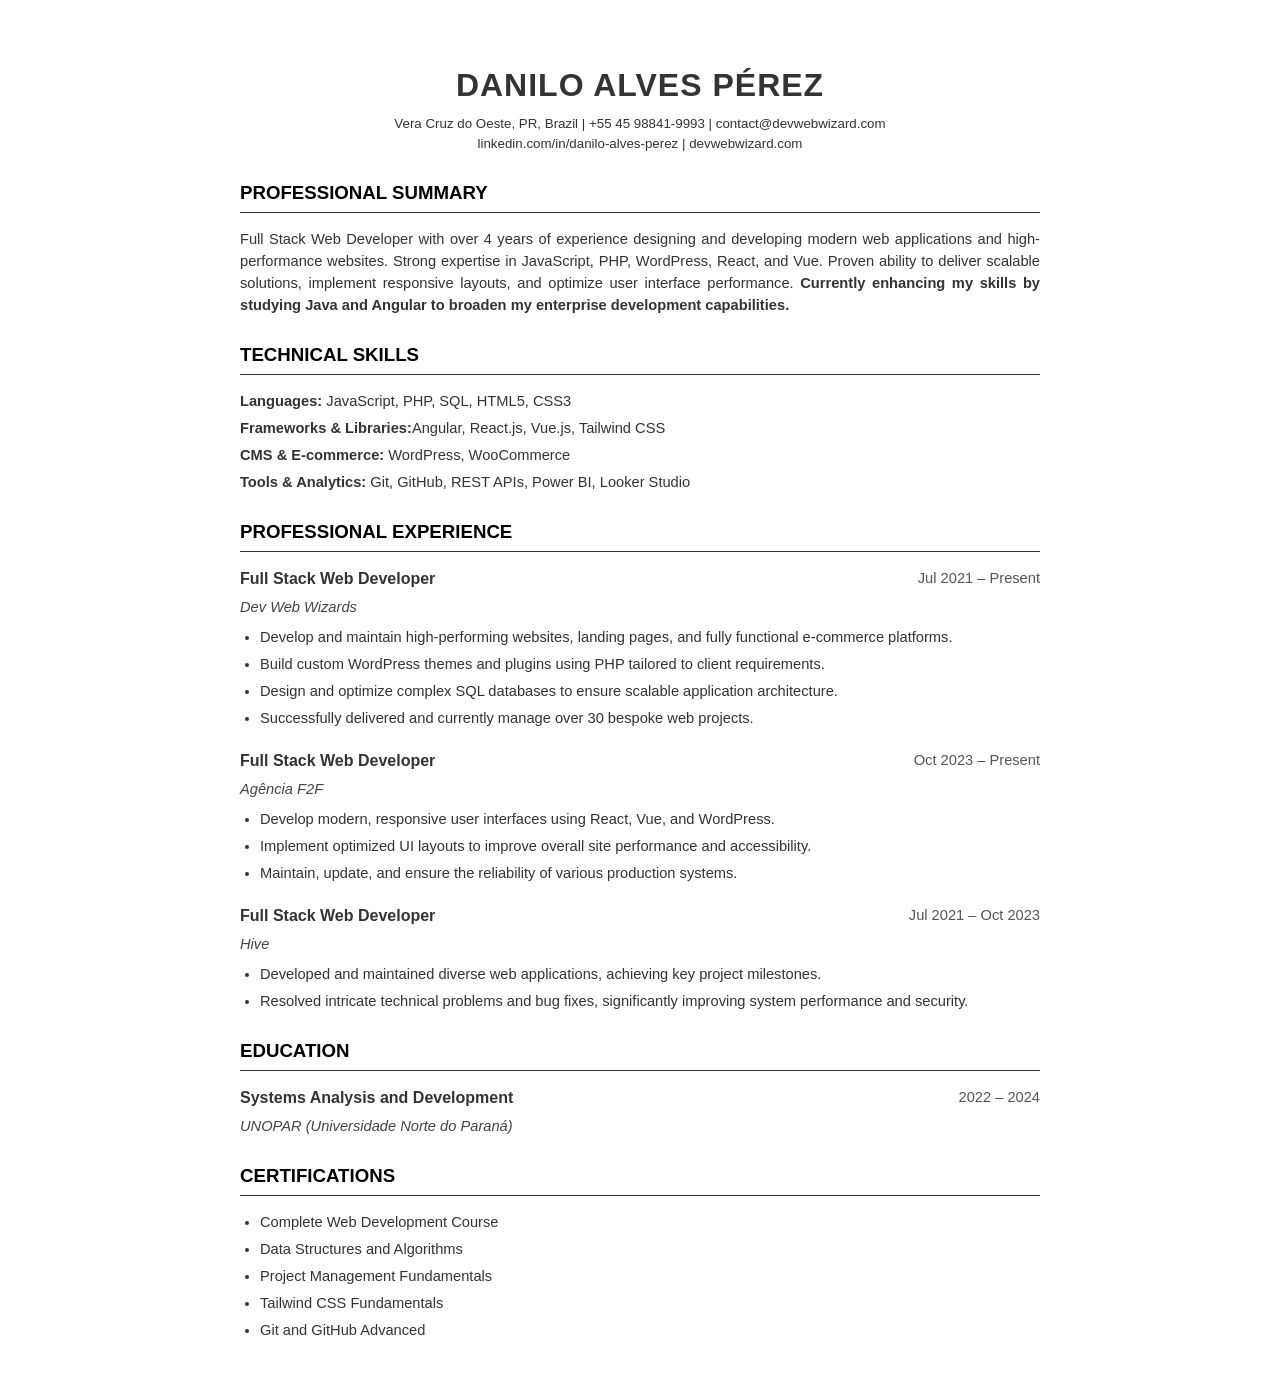
<file: assets/docs/curriculo-en.html>
<!DOCTYPE html>
<html lang="en">

<head>
    <meta charset="UTF-8">
    <title>Danilo Alves Perez - Resume</title>
    <style>
        body {
            font-family: "Segoe UI", Arial, sans-serif;
            line-height: 1.5;
            color: #333;
            max-width: 800px;
            margin: 0 auto;
            padding: 40px;
        }

        h1 {
            font-size: 24pt;
            margin-bottom: 5px;
            text-align: center;
            text-transform: uppercase;
            letter-spacing: 1px;
        }

        .contact-info {
            text-align: center;
            font-size: 10pt;
            margin-bottom: 20px;
        }

        .contact-info a {
            color: #333;
            text-decoration: none;
        }

        h2 {
            font-size: 14pt;
            border-bottom: 1px solid #333;
            padding-bottom: 5px;
            margin-top: 25px;
            margin-bottom: 15px;
            text-transform: uppercase;
            color: #000;
        }

        h3 {
            font-size: 12pt;
            margin: 0 0 5px 0;
            display: flex;
            justify-content: space-between;
        }

        .job-title {
            font-weight: bold;
        }

        .date {
            font-weight: normal;
            font-size: 11pt;
            color: #555;
        }

        .company {
            font-size: 11pt;
            font-style: italic;
            margin-bottom: 8px;
            color: #444;
        }

        ul {
            margin-top: 0;
            padding-left: 20px;
        }

        li {
            margin-bottom: 5px;
            font-size: 11pt;
        }

        .skills-container {
            margin-bottom: 15px;
        }

        .skills-category {
            font-size: 11pt;
            margin-bottom: 5px;
        }

        p {
            font-size: 11pt;
            text-align: justify;
        }

        .job {
            margin-bottom: 20px;
        }
    </style>
</head>

<body>

    <h1>Danilo Alves Pérez</h1>
    <div class="contact-info">
        Vera Cruz do Oeste, PR, Brazil | +55 45 98841-9993 | <a
            href="mailto:contact@devwebwizard.com">contact@devwebwizard.com</a><br>
        <a href="https://www.linkedin.com/in/danilo-alves-perez">linkedin.com/in/danilo-alves-perez</a> | <a
            href="http://devwebwizard.com/">devwebwizard.com</a>
    </div>

    <h2>Professional Summary</h2>
    <p>Full Stack Web Developer with over 4 years of experience designing and developing modern web applications and
        high-performance websites. Strong expertise in JavaScript, PHP, WordPress, React, and Vue. Proven ability to
        deliver scalable solutions, implement responsive layouts, and optimize user interface performance. 
        <strong>Currently enhancing my skills by studying Java and Angular to broaden my enterprise development capabilities.</strong>
    </p>

    <h2>Technical Skills</h2>
    <div class="skills-container">
        <div class="skills-category"><strong>Languages:</strong> JavaScript, PHP, SQL, HTML5, CSS3</div>
        <div class="skills-category"><strong>Frameworks & Libraries:</strong>Angular, React.js, Vue.js, Tailwind CSS
        </div>
        <div class="skills-category"><strong>CMS & E-commerce:</strong> WordPress, WooCommerce</div>
        <div class="skills-category"><strong>Tools & Analytics:</strong> Git, GitHub, REST APIs, Power BI, Looker Studio
        </div>
    </div>

    <h2>Professional Experience</h2>

    <div class="job">
        <h3><span class="job-title">Full Stack Web Developer</span> <span class="date">Jul 2021 – Present</span></h3>
        <div class="company">Dev Web Wizards</div>
        <ul>
            <li>Develop and maintain high-performing websites, landing pages, and fully functional e-commerce platforms.
            </li>
            <li>Build custom WordPress themes and plugins using PHP tailored to client requirements.</li>
            <li>Design and optimize complex SQL databases to ensure scalable application architecture.</li>
            <li>Successfully delivered and currently manage over 30 bespoke web projects.</li>
        </ul>
    </div>

    <div class="job" style="page-break-before: always;">
        <h3><span class="job-title">Full Stack Web Developer</span> <span class="date">Oct 2023 – Present</span></h3>
        <div class="company">Agência F2F</div>
        <ul>
            <li>Develop modern, responsive user interfaces using React, Vue, and WordPress.</li>
            <li>Implement optimized UI layouts to improve overall site performance and accessibility.</li>
            <li>Maintain, update, and ensure the reliability of various production systems.</li>
        </ul>
    </div>


    <div class="job">
        <h3><span class="job-title">Full Stack Web Developer</span> <span class="date">Jul 2021 – Oct 2023</span></h3>
        <div class="company">Hive</div>
        <ul>
            <li>Developed and maintained diverse web applications, achieving key project milestones.</li>
            <li>Resolved intricate technical problems and bug fixes, significantly improving system performance and
                security.</li>
        </ul>
    </div>

    <h2>Education</h2>
    <div class="job">
        <h3><span class="job-title">Systems Analysis and Development</span> <span class="date">2022 – 2024</span></h3>
        <div class="company">UNOPAR (Universidade Norte do Paraná)</div>
    </div>



    <h2>Certifications</h2>
    <ul>
        <li>Complete Web Development Course</li>
        <li>Data Structures and Algorithms</li>
        <li>Project Management Fundamentals</li>
        <li>Tailwind CSS Fundamentals</li>
        <li>Git and GitHub Advanced</li>
    </ul>

</body>

</html>
</file>
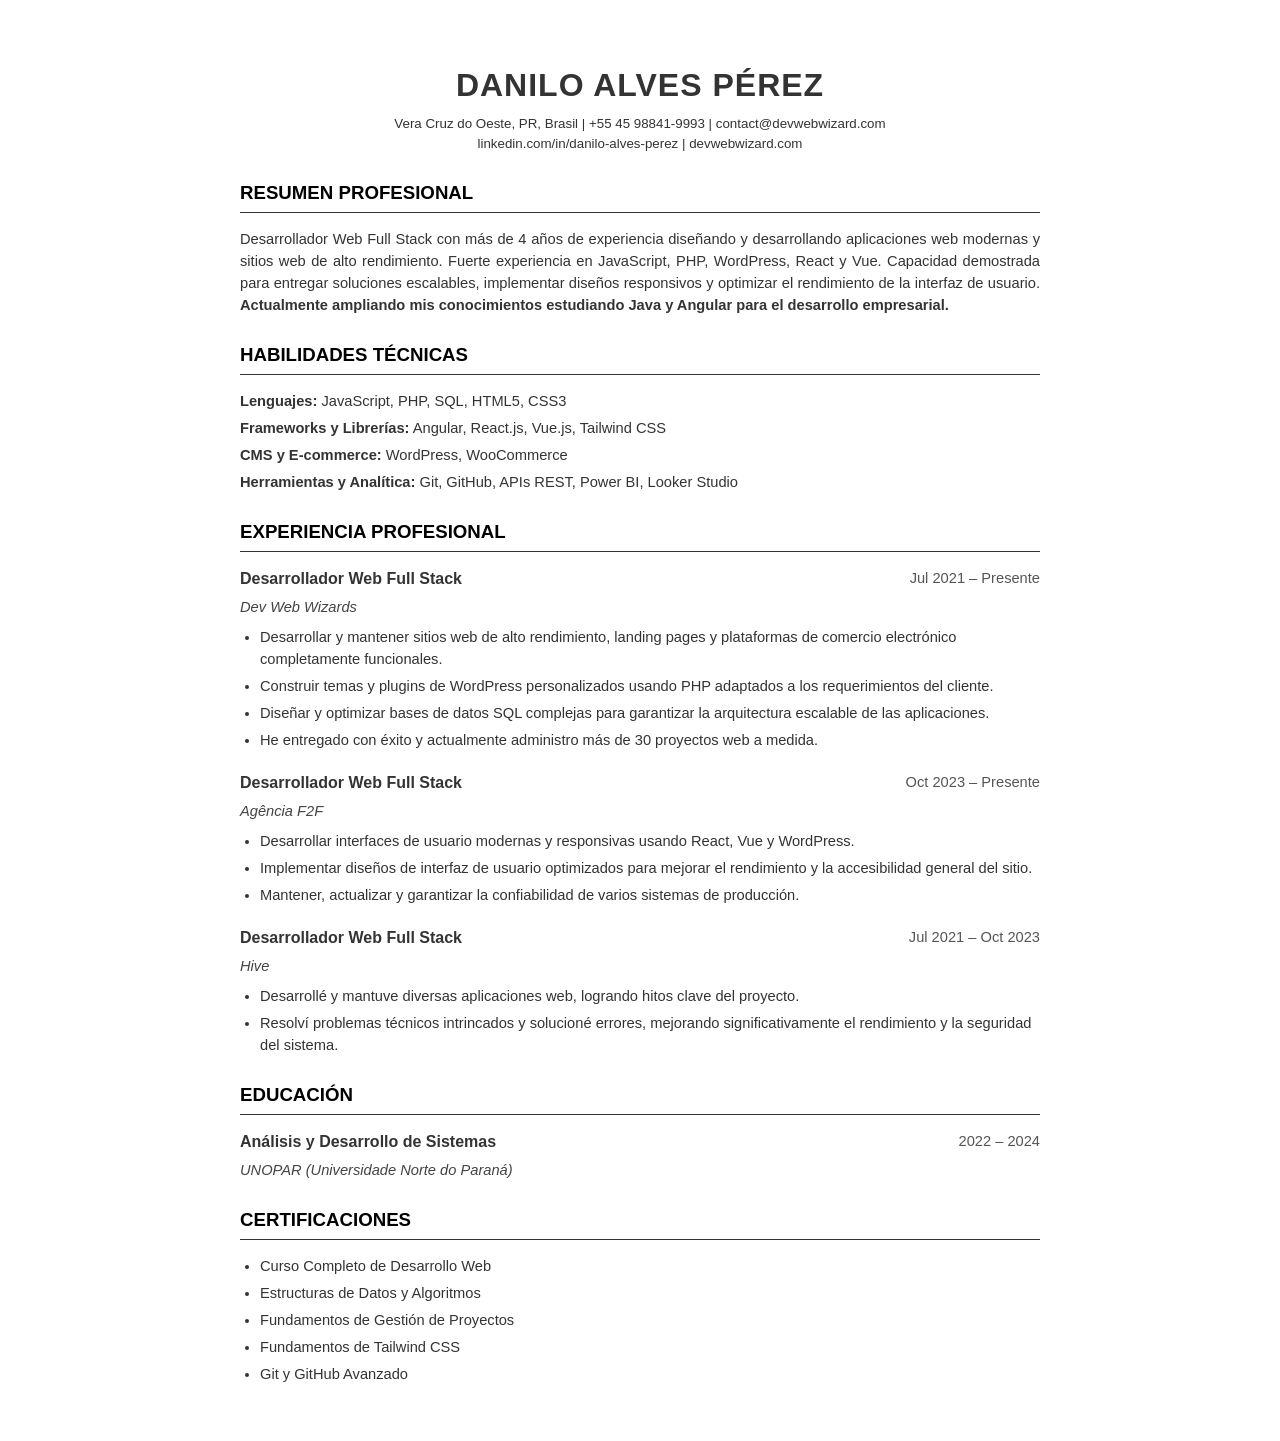
<file: assets/docs/curriculo-es.html>
<!DOCTYPE html>
<html lang="es">
<head>
    <meta charset="UTF-8">
    <title>Danilo Alves Perez - Currículum</title>
    <style>
        body {
            font-family: "Segoe UI", Arial, sans-serif;
            line-height: 1.5;
            color: #333;
            max-width: 800px;
            margin: 0 auto;
            padding: 40px;
        }

        h1 {
            font-size: 24pt;
            margin-bottom: 5px;
            text-align: center;
            text-transform: uppercase;
            letter-spacing: 1px;
        }

        .contact-info {
            text-align: center;
            font-size: 10pt;
            margin-bottom: 20px;
        }

        .contact-info a {
            color: #333;
            text-decoration: none;
        }

        h2 {
            font-size: 14pt;
            border-bottom: 1px solid #333;
            padding-bottom: 5px;
            margin-top: 25px;
            margin-bottom: 15px;
            text-transform: uppercase;
            color: #000;
        }

        h3 {
            font-size: 12pt;
            margin: 0 0 5px 0;
            display: flex;
            justify-content: space-between;
        }

        .job-title {
            font-weight: bold;
        }

        .date {
            font-weight: normal;
            font-size: 11pt;
            color: #555;
        }

        .company {
            font-size: 11pt;
            font-style: italic;
            margin-bottom: 8px;
            color: #444;
        }

        ul {
            margin-top: 0;
            padding-left: 20px;
        }

        li {
            margin-bottom: 5px;
            font-size: 11pt;
        }

        .skills-container {
            margin-bottom: 15px;
        }

        .skills-category {
            font-size: 11pt;
            margin-bottom: 5px;
        }

        p {
            font-size: 11pt;
            text-align: justify;
        }

        .job {
            margin-bottom: 20px;
        }
    </style>
</head>

<body>

    <h1>Danilo Alves Pérez</h1>
    <div class="contact-info">
        Vera Cruz do Oeste, PR, Brasil | +55 45 98841-9993 | <a
            href="mailto:contact@devwebwizard.com">contact@devwebwizard.com</a><br>
        <a href="https://www.linkedin.com/in/danilo-alves-perez">linkedin.com/in/danilo-alves-perez</a> | <a
            href="http://devwebwizard.com/">devwebwizard.com</a>
    </div>

    <h2>Resumen Profesional</h2>
    <p>Desarrollador Web Full Stack con más de 4 años de experiencia diseñando y desarrollando aplicaciones web modernas 
        y sitios web de alto rendimiento. Fuerte experiencia en JavaScript, PHP, WordPress, React y Vue. Capacidad demostrada para
        entregar soluciones escalables, implementar diseños responsivos y optimizar el rendimiento de la interfaz de usuario.
        <strong>Actualmente ampliando mis conocimientos estudiando Java y Angular para el desarrollo empresarial.</strong>
    </p>

    <h2>Habilidades Técnicas</h2>
    <div class="skills-container">
        <div class="skills-category"><strong>Lenguajes:</strong> JavaScript, PHP, SQL, HTML5, CSS3</div>
        <div class="skills-category"><strong>Frameworks y Librerías:</strong> Angular, React.js, Vue.js, Tailwind CSS</div>
        <div class="skills-category"><strong>CMS y E-commerce:</strong> WordPress, WooCommerce</div>
        <div class="skills-category"><strong>Herramientas y Analítica:</strong> Git, GitHub, APIs REST, Power BI, Looker Studio
        </div>
    </div>

    <h2>Experiencia Profesional</h2>

    <div class="job">
        <h3><span class="job-title">Desarrollador Web Full Stack</span> <span class="date">Jul 2021 – Presente</span></h3>
        <div class="company">Dev Web Wizards</div>
        <ul>
            <li>Desarrollar y mantener sitios web de alto rendimiento, landing pages y plataformas de comercio electrónico completamente funcionales.</li>
            <li>Construir temas y plugins de WordPress personalizados usando PHP adaptados a los requerimientos del cliente.</li>
            <li>Diseñar y optimizar bases de datos SQL complejas para garantizar la arquitectura escalable de las aplicaciones.</li>
            <li>He entregado con éxito y actualmente administro más de 30 proyectos web a medida.</li>
        </ul>
    </div>

    <div class="job" style="page-break-before: always;">
        <h3><span class="job-title">Desarrollador Web Full Stack</span> <span class="date">Oct 2023 – Presente</span></h3>
        <div class="company">Agência F2F</div>
        <ul>
            <li>Desarrollar interfaces de usuario modernas y responsivas usando React, Vue y WordPress.</li>
            <li>Implementar diseños de interfaz de usuario optimizados para mejorar el rendimiento y la accesibilidad general del sitio.</li>
            <li>Mantener, actualizar y garantizar la confiabilidad de varios sistemas de producción.</li>
        </ul>
    </div>

    <div class="job">
        <h3><span class="job-title">Desarrollador Web Full Stack</span> <span class="date">Jul 2021 – Oct 2023</span></h3>
        <div class="company">Hive</div>
        <ul>
            <li>Desarrollé y mantuve diversas aplicaciones web, logrando hitos clave del proyecto.</li>
            <li>Resolví problemas técnicos intrincados y solucioné errores, mejorando significativamente el rendimiento y la seguridad del sistema.</li>
        </ul>
    </div>

    <h2>Educación</h2>
    <div class="job">
        <h3><span class="job-title">Análisis y Desarrollo de Sistemas</span> <span class="date">2022 – 2024</span></h3>
        <div class="company">UNOPAR (Universidade Norte do Paraná)</div>
    </div>



    <h2>Certificaciones</h2>
    <ul>
        <li>Curso Completo de Desarrollo Web</li>
        <li>Estructuras de Datos y Algoritmos</li>
        <li>Fundamentos de Gestión de Proyectos</li>
        <li>Fundamentos de Tailwind CSS</li>
        <li>Git y GitHub Avanzado</li>
    </ul>

</body>

</html>
</file>
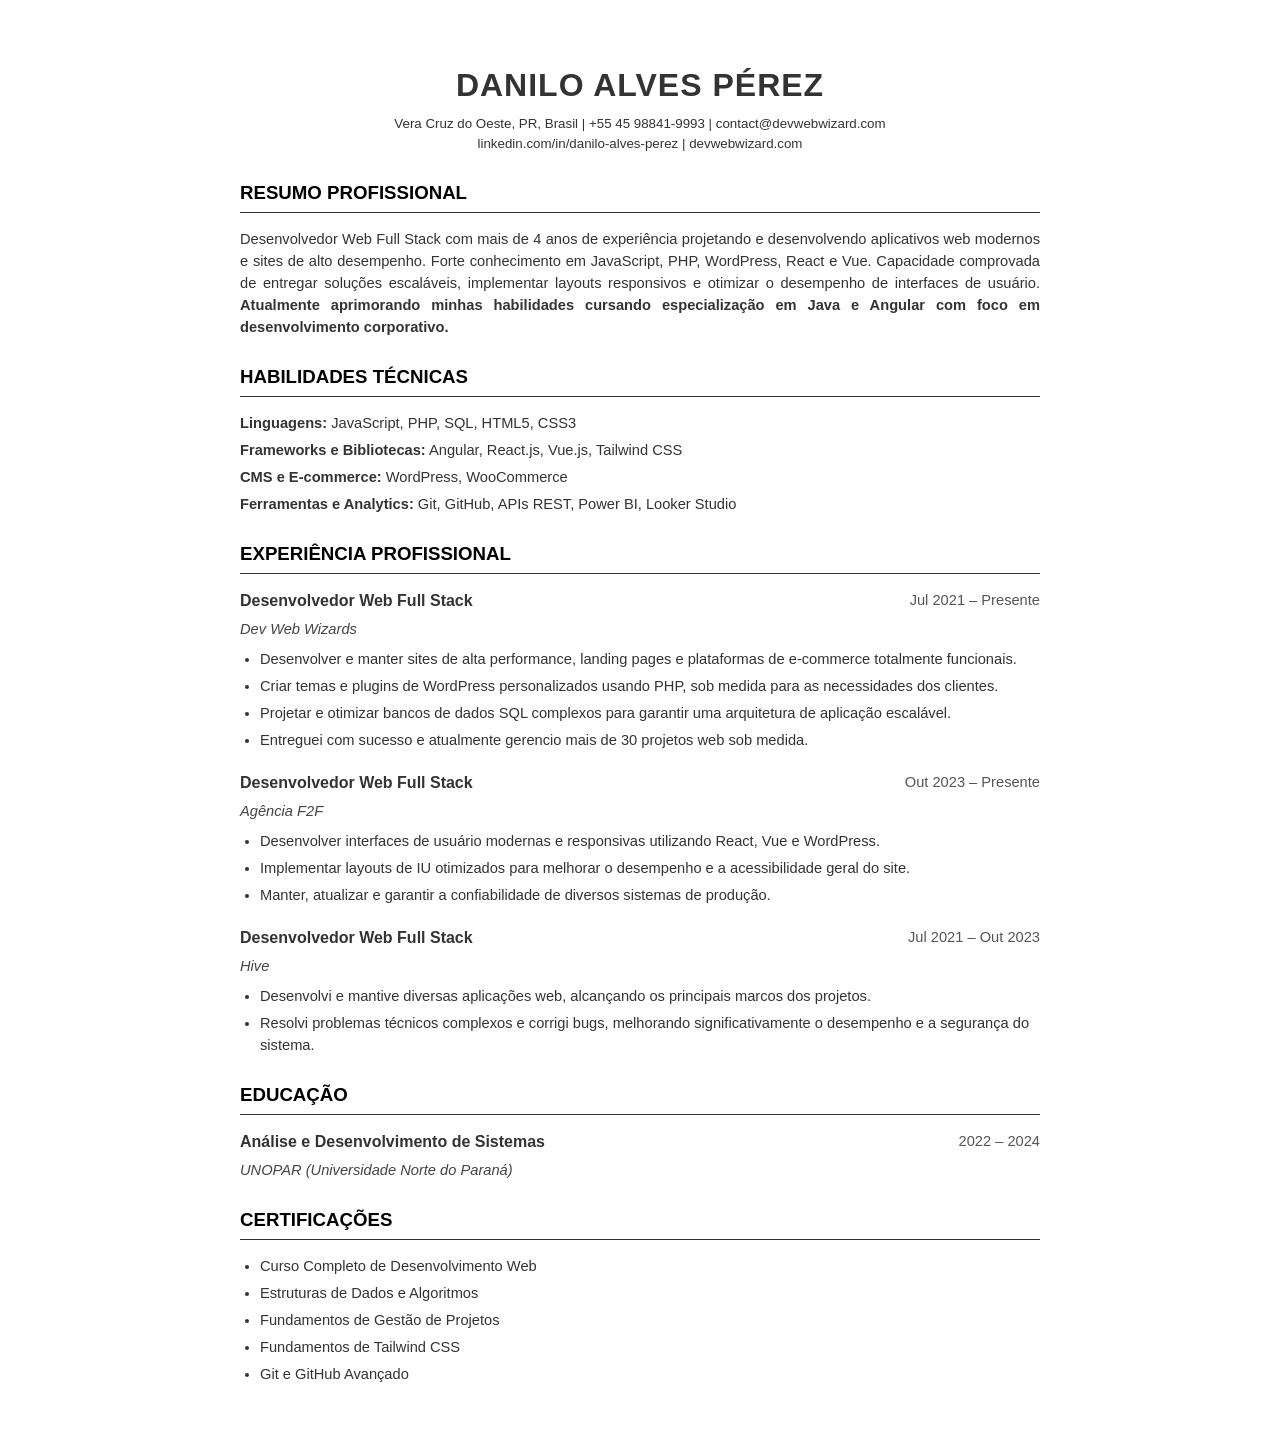
<file: assets/docs/curriculo-pt.html>
<!DOCTYPE html>
<html lang="pt-BR">
<head>
    <meta charset="UTF-8">
    <title>Danilo Alves Perez - Currículo</title>
    <style>
        body {
            font-family: "Segoe UI", Arial, sans-serif;
            line-height: 1.5;
            color: #333;
            max-width: 800px;
            margin: 0 auto;
            padding: 40px;
        }

        h1 {
            font-size: 24pt;
            margin-bottom: 5px;
            text-align: center;
            text-transform: uppercase;
            letter-spacing: 1px;
        }

        .contact-info {
            text-align: center;
            font-size: 10pt;
            margin-bottom: 20px;
        }

        .contact-info a {
            color: #333;
            text-decoration: none;
        }

        h2 {
            font-size: 14pt;
            border-bottom: 1px solid #333;
            padding-bottom: 5px;
            margin-top: 25px;
            margin-bottom: 15px;
            text-transform: uppercase;
            color: #000;
        }

        h3 {
            font-size: 12pt;
            margin: 0 0 5px 0;
            display: flex;
            justify-content: space-between;
        }

        .job-title {
            font-weight: bold;
        }

        .date {
            font-weight: normal;
            font-size: 11pt;
            color: #555;
        }

        .company {
            font-size: 11pt;
            font-style: italic;
            margin-bottom: 8px;
            color: #444;
        }

        ul {
            margin-top: 0;
            padding-left: 20px;
        }

        li {
            margin-bottom: 5px;
            font-size: 11pt;
        }

        .skills-container {
            margin-bottom: 15px;
        }

        .skills-category {
            font-size: 11pt;
            margin-bottom: 5px;
        }

        p {
            font-size: 11pt;
            text-align: justify;
        }

        .job {
            margin-bottom: 20px;
        }
    </style>
</head>

<body>

    <h1>Danilo Alves Pérez</h1>
    <div class="contact-info">
        Vera Cruz do Oeste, PR, Brasil | +55 45 98841-9993 | <a
            href="mailto:contact@devwebwizard.com">contact@devwebwizard.com</a><br>
        <a href="https://www.linkedin.com/in/danilo-alves-perez">linkedin.com/in/danilo-alves-perez</a> | <a
            href="http://devwebwizard.com/">devwebwizard.com</a>
    </div>

    <h2>Resumo Profissional</h2>
    <p>Desenvolvedor Web Full Stack com mais de 4 anos de experiência projetando e desenvolvendo aplicativos web modernos e 
        sites de alto desempenho. Forte conhecimento em JavaScript, PHP, WordPress, React e Vue. Capacidade comprovada de 
        entregar soluções escaláveis, implementar layouts responsivos e otimizar o desempenho de interfaces de usuário.
        <strong>Atualmente aprimorando minhas habilidades cursando especialização em Java e Angular com foco em desenvolvimento corporativo.</strong>
    </p>

    <h2>Habilidades Técnicas</h2>
    <div class="skills-container">
        <div class="skills-category"><strong>Linguagens:</strong> JavaScript, PHP, SQL, HTML5, CSS3</div>
        <div class="skills-category"><strong>Frameworks e Bibliotecas:</strong> Angular, React.js, Vue.js, Tailwind CSS</div>
        <div class="skills-category"><strong>CMS e E-commerce:</strong> WordPress, WooCommerce</div>
        <div class="skills-category"><strong>Ferramentas e Analytics:</strong> Git, GitHub, APIs REST, Power BI, Looker Studio
        </div>
    </div>

    <h2>Experiência Profissional</h2>

    <div class="job">
        <h3><span class="job-title">Desenvolvedor Web Full Stack</span> <span class="date">Jul 2021 – Presente</span></h3>
        <div class="company">Dev Web Wizards</div>
        <ul>
            <li>Desenvolver e manter sites de alta performance, landing pages e plataformas de e-commerce totalmente funcionais.</li>
            <li>Criar temas e plugins de WordPress personalizados usando PHP, sob medida para as necessidades dos clientes.</li>
            <li>Projetar e otimizar bancos de dados SQL complexos para garantir uma arquitetura de aplicação escalável.</li>
            <li>Entreguei com sucesso e atualmente gerencio mais de 30 projetos web sob medida.</li>
        </ul>
    </div>

    <div class="job" style="page-break-before: always;">
        <h3><span class="job-title">Desenvolvedor Web Full Stack</span> <span class="date">Out 2023 – Presente</span></h3>
        <div class="company">Agência F2F</div>
        <ul>
            <li>Desenvolver interfaces de usuário modernas e responsivas utilizando React, Vue e WordPress.</li>
            <li>Implementar layouts de IU otimizados para melhorar o desempenho e a acessibilidade geral do site.</li>
            <li>Manter, atualizar e garantir a confiabilidade de diversos sistemas de produção.</li>
        </ul>
    </div>

    <div class="job">
        <h3><span class="job-title">Desenvolvedor Web Full Stack</span> <span class="date">Jul 2021 – Out 2023</span></h3>
        <div class="company">Hive</div>
        <ul>
            <li>Desenvolvi e mantive diversas aplicações web, alcançando os principais marcos dos projetos.</li>
            <li>Resolvi problemas técnicos complexos e corrigi bugs, melhorando significativamente o desempenho e a segurança do sistema.</li>
        </ul>
    </div>

    <h2>Educação</h2>
    <div class="job">
        <h3><span class="job-title">Análise e Desenvolvimento de Sistemas</span> <span class="date">2022 – 2024</span></h3>
        <div class="company">UNOPAR (Universidade Norte do Paraná)</div>
    </div>



    <h2>Certificações</h2>
    <ul>
        <li>Curso Completo de Desenvolvimento Web</li>
        <li>Estruturas de Dados e Algoritmos</li>
        <li>Fundamentos de Gestão de Projetos</li>
        <li>Fundamentos de Tailwind CSS</li>
        <li>Git e GitHub Avançado</li>
    </ul>

</body>

</html>
</file>
